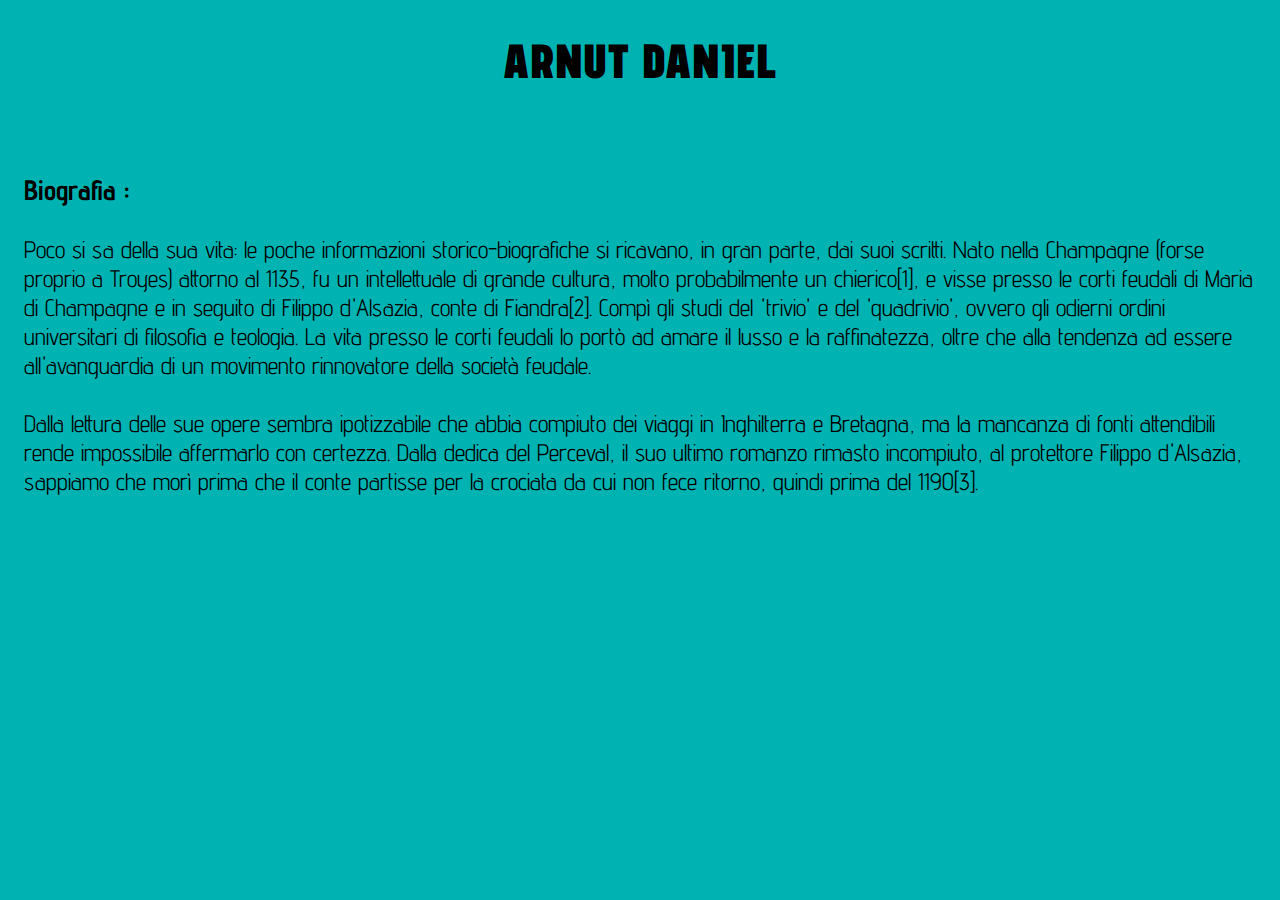
<file: autori/arnut.html>
<!DOCTYPE html>
<html lang="en">
<head>
    <meta charset="UTF-8">
    <meta name="viewport" content="width=device-width, initial-scale=1.0">
    <link href="https://fonts.googleapis.com/css2?family=Advent+Pro&display=swap" rel="stylesheet">
    
    <link rel="stylesheet" href="../style.css">
    <title>Arnut Daniel</title>
</head>
<body>
    <h1 class="title">Arnut Daniel</h1>
    <div class="par">
        <h3>Biografia : </h3>
        <p>Poco si sa della sua vita: le poche informazioni storico-biografiche si ricavano, in gran parte, dai suoi scritti. Nato nella Champagne (forse proprio a Troyes) attorno al 1135, fu un intellettuale di grande cultura, molto probabilmente un chierico[1], e visse presso le corti feudali di Maria di Champagne e in seguito di Filippo d'Alsazia, conte di Fiandra[2]. Compì gli studi del 'trivio' e del 'quadrivio', ovvero gli odierni ordini universitari di filosofia e teologia. La vita presso le corti feudali lo portò ad amare il lusso e la raffinatezza, oltre che alla tendenza ad essere all'avanguardia di un movimento rinnovatore della società feudale.<br><br>
            Dalla lettura delle sue opere sembra ipotizzabile che abbia compiuto dei viaggi in Inghilterra e Bretagna, ma la mancanza di fonti attendibili rende impossibile affermarlo con certezza. Dalla dedica del Perceval, il suo ultimo romanzo rimasto incompiuto, al protettore Filippo d'Alsazia, sappiamo che morì prima che il conte partisse per la crociata da cui non fece ritorno, quindi prima del 1190[3]. <br><br></p>
        </div>
</body>
</html>
</file>
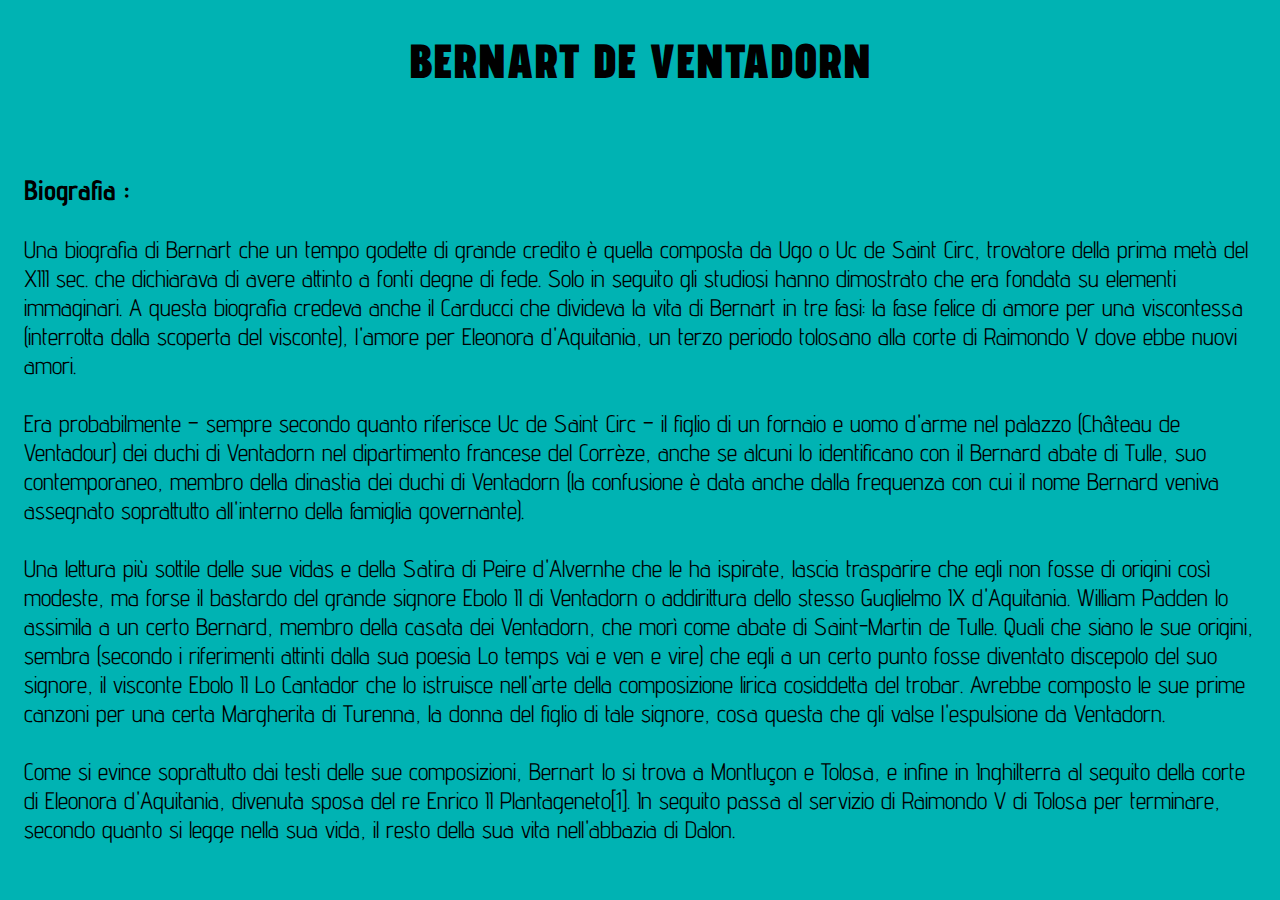
<file: autori/bernart.html>
<!DOCTYPE html>
<html lang="en">
<head>
    <meta charset="UTF-8">
    <meta name="viewport" content="width=device-width, initial-scale=1.0">
    <link href="https://fonts.googleapis.com/css2?family=Advent+Pro&display=swap" rel="stylesheet">
    
    <link rel="stylesheet" href="../style.css">
    <title>Bernart de Ventadorn</title>
</head>
<body>
    <h1 class="title">Bernart de Ventadorn</h1>
    <div class="par">
        <h3>Biografia : </h3>
        <p>Una biografia di Bernart che un tempo godette di grande credito è quella composta da Ugo o Uc de Saint Circ, trovatore della prima metà del XIII sec. che dichiarava di avere attinto a fonti degne di fede. Solo in seguito gli studiosi hanno dimostrato che era fondata su elementi immaginari. A questa biografia credeva anche il Carducci che divideva la vita di Bernart in tre fasi: la fase felice di amore per una viscontessa (interrotta dalla scoperta del visconte), l'amore per Eleonora d'Aquitania, un terzo periodo tolosano alla corte di Raimondo V dove ebbe nuovi amori. <br><br>
            Era probabilmente – sempre secondo quanto riferisce Uc de Saint Circ – il figlio di un fornaio e uomo d'arme nel palazzo (Château de Ventadour) dei duchi di Ventadorn nel dipartimento francese del Corrèze, anche se alcuni lo identificano con il Bernard abate di Tulle, suo contemporaneo, membro della dinastia dei duchi di Ventadorn (la confusione è data anche dalla frequenza con cui il nome Bernard veniva assegnato soprattutto all'interno della famiglia governante).<br><br>
            
            Una lettura più sottile delle sue vidas e della Satira di Peire d'Alvernhe che le ha ispirate, lascia trasparire che egli non fosse di origini così modeste, ma forse il bastardo del grande signore Ebolo II di Ventadorn o addirittura dello stesso Guglielmo IX d'Aquitania. William Padden lo assimila a un certo Bernard, membro della casata dei Ventadorn, che morì come abate di Saint-Martin de Tulle. Quali che siano le sue origini, sembra (secondo i riferimenti attinti dalla sua poesia Lo temps vai e ven e vire) che egli a un certo punto fosse diventato discepolo del suo signore, il visconte Ebolo II Lo Cantador che lo istruisce nell'arte della composizione lirica cosiddetta del trobar. Avrebbe composto le sue prime canzoni per una certa Margherita di Turenna, la donna del figlio di tale signore, cosa questa che gli valse l'espulsione da Ventadorn.<br><br>
            
            Come si evince soprattutto dai testi delle sue composizioni, Bernart lo si trova a Montluçon e Tolosa, e infine in Inghilterra al seguito della corte di Eleonora d'Aquitania, divenuta sposa del re Enrico II Plantageneto[1]. In seguito passa al servizio di Raimondo V di Tolosa per terminare, secondo quanto si legge nella sua vida, il resto della sua vita nell'abbazia di Dalon.</p>
        </div>
</body>
</html>
</file>
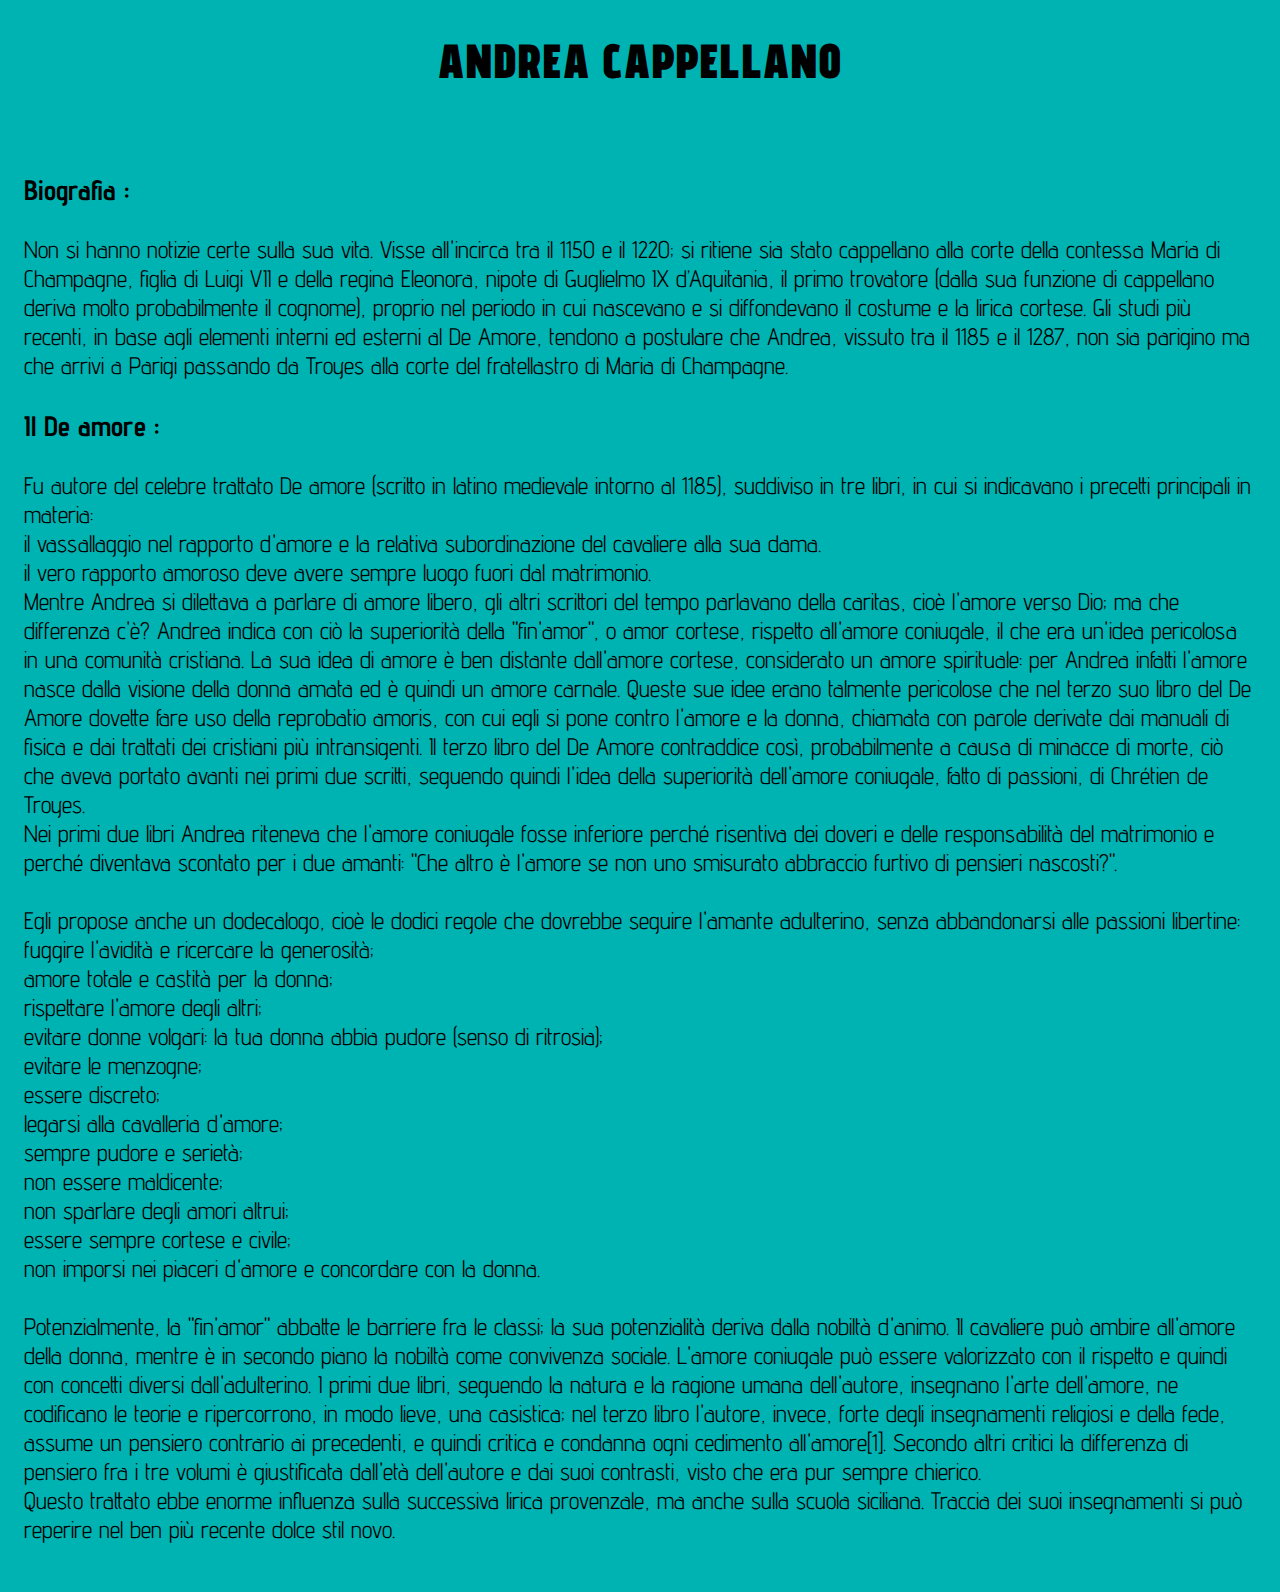
<file: autori/cappellano.html>
<!DOCTYPE html>
<html lang="en">
<head>
    <meta charset="UTF-8">
    <meta name="viewport" content="width=device-width, initial-scale=1.0">
    <link href="https://fonts.googleapis.com/css2?family=Advent+Pro&display=swap" rel="stylesheet">
    
    <link rel="stylesheet" href="../style.css">
    <title>Andrea Cappellano</title>
</head>
<body>
    <h1 class="title">Andrea Cappellano</h1>
    <div class="par">
        <h3>Biografia : </h3>
        <p>Non si hanno notizie certe sulla sua vita. Visse all'incirca tra il 1150 e il 1220; si ritiene sia stato cappellano alla corte della contessa Maria di Champagne, figlia di Luigi VII e della regina Eleonora, nipote di Guglielmo IX d’Aquitania, il primo trovatore (dalla sua funzione di cappellano deriva molto probabilmente il cognome), proprio nel periodo in cui nascevano e si diffondevano il costume e la lirica cortese. Gli studi più recenti, in base agli elementi interni ed esterni al De Amore, tendono a postulare che Andrea, vissuto tra il 1185 e il 1287, non sia parigino ma che arrivi a Parigi passando da Troyes alla corte del fratellastro di Maria di Champagne.</p>
        <h3>Il De amore : </h3>
        <p>Fu autore del celebre trattato De amore (scritto in latino medievale intorno al 1185), suddiviso in tre libri, in cui si indicavano i precetti principali in materia:<br>
            il vassallaggio nel rapporto d'amore e la relativa subordinazione del cavaliere alla sua dama.<br>
            il vero rapporto amoroso deve avere sempre luogo fuori dal matrimonio.<br>
            Mentre Andrea si dilettava a parlare di amore libero, gli altri scrittori del tempo parlavano della caritas, cioè l'amore verso Dio; ma che differenza c'è? Andrea indica con ciò la superiorità della "fin'amor", o amor cortese, rispetto all'amore coniugale, il che era un'idea pericolosa in una comunità cristiana. La sua idea di amore è ben distante dall'amore cortese, considerato un amore spirituale: per Andrea infatti l'amore nasce dalla visione della donna amata ed è quindi un amore carnale. Queste sue idee erano talmente pericolose che nel terzo suo libro del De Amore dovette fare uso della reprobatio amoris, con cui egli si pone contro l'amore e la donna, chiamata con parole derivate dai manuali di fisica e dai trattati dei cristiani più intransigenti. Il terzo libro del De Amore contraddice così, probabilmente a causa di minacce di morte, ciò che aveva portato avanti nei primi due scritti, seguendo quindi l'idea della superiorità dell'amore coniugale, fatto di passioni, di Chrétien de Troyes.<br>
            
            Nei primi due libri Andrea riteneva che l'amore coniugale fosse inferiore perché risentiva dei doveri e delle responsabilità del matrimonio e perché diventava scontato per i due amanti: "Che altro è l'amore se non uno smisurato abbraccio furtivo di pensieri nascosti?".<br><br>
            Egli propose anche un dodecalogo, cioè le dodici regole che dovrebbe seguire l'amante adulterino, senza abbandonarsi alle passioni libertine:<br>
            
            fuggire l'avidità e ricercare la generosità;<br>
            amore totale e castità per la donna;<br>
            rispettare l'amore degli altri;<br>
            evitare donne volgari: la tua donna abbia pudore (senso di ritrosia);<br>
            evitare le menzogne;<br>
            essere discreto;<br>
            legarsi alla cavalleria d'amore;<br>
            sempre pudore e serietà;<br>
            non essere maldicente;<br>
            non sparlare degli amori altrui;<br>
            essere sempre cortese e civile;<br>
            non imporsi nei piaceri d'amore e concordare con la donna.<br><br>
            Potenzialmente, la "fin'amor" abbatte le barriere fra le classi; la sua potenzialità deriva dalla nobiltà d'animo. Il cavaliere può ambire all'amore della donna, mentre è in secondo piano la nobiltà come convivenza sociale. L'amore coniugale può essere valorizzato con il rispetto e quindi con concetti diversi dall'adulterino. I primi due libri, seguendo la natura e la ragione umana dell'autore, insegnano l'arte dell'amore, ne codificano le teorie e ripercorrono, in modo lieve, una casistica; nel terzo libro l'autore, invece, forte degli insegnamenti religiosi e della fede, assume un pensiero contrario ai precedenti, e quindi critica e condanna ogni cedimento all'amore[1]. Secondo altri critici la differenza di pensiero fra i tre volumi è giustificata dall'età dell'autore e dai suoi contrasti, visto che era pur sempre chierico.<br>
            
            Questo trattato ebbe enorme influenza sulla successiva lirica provenzale, ma anche sulla scuola siciliana. Traccia dei suoi insegnamenti si può reperire nel ben più recente dolce stil novo.</p>
    </div>
</body>
</html>
</file>
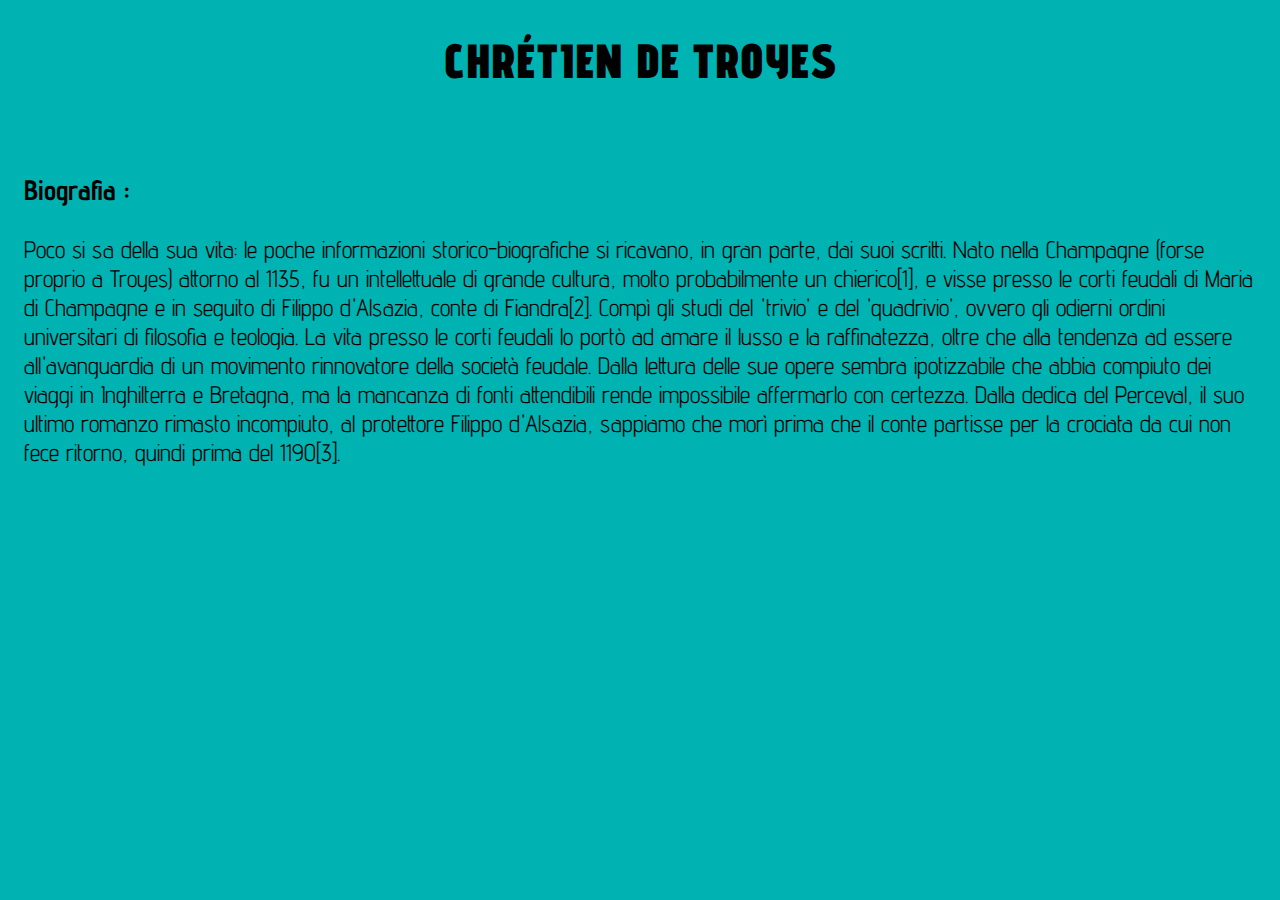
<file: autori/chretiene.html>
<!DOCTYPE html>
<html lang="en">
<head>
    <meta charset="UTF-8">
    <meta name="viewport" content="width=device-width, initial-scale=1.0">
    <link href="https://fonts.googleapis.com/css2?family=Advent+Pro&display=swap" rel="stylesheet">
    
    <link rel="stylesheet" href="../style.css">
    <title>Chrétien de Troyes</title>
</head>
<body>
    <h1 class="title">Chrétien de Troyes</h1>
    <div class="par">
        <h3>Biografia : </h3>
        <p>Poco si sa della sua vita: le poche informazioni storico-biografiche si ricavano, in gran parte, dai suoi scritti. Nato nella Champagne (forse proprio a Troyes) attorno al 1135, fu un intellettuale di grande cultura, molto probabilmente un chierico[1], e visse presso le corti feudali di Maria di Champagne e in seguito di Filippo d'Alsazia, conte di Fiandra[2]. Compì gli studi del 'trivio' e del 'quadrivio', ovvero gli odierni ordini universitari di filosofia e teologia. La vita presso le corti feudali lo portò ad amare il lusso e la raffinatezza, oltre che alla tendenza ad essere all'avanguardia di un movimento rinnovatore della società feudale.

            Dalla lettura delle sue opere sembra ipotizzabile che abbia compiuto dei viaggi in Inghilterra e Bretagna, ma la mancanza di fonti attendibili rende impossibile affermarlo con certezza. Dalla dedica del Perceval, il suo ultimo romanzo rimasto incompiuto, al protettore Filippo d'Alsazia, sappiamo che morì prima che il conte partisse per la crociata da cui non fece ritorno, quindi prima del 1190[3].</p>
        </div>
</body>
</html>
</file>
<file: style.css>
body{
    font-family: 'Courier New', Courier, monospace;
    /*padding-left: 1em;
    padding-right: 1em;*/
    margin: 0;
    padding: 0;

    font-family: 'Advent Pro', sans-serif;
    background-color: #00b3b3/*#004d4d*/;
    /*font-size: 120%;*/
}

.title {
    text-align: center;
    font-weight: 900;
    text-transform: uppercase;
    font-size: 300%;
}

.navbar {
    list-style-type: none;
    margin: 0;
    padding: 0;
    overflow: hidden;
    background-color: #333;
    /*
    position: fixed;
    top: 0;
    width: 100%;*/
}
  
.navbar li {
    float: left;
}
  
.navbar li a {
    display: inline-block;
    color: white;
    text-align: center;
    padding: 14px 16px;
    text-decoration: none;

    font-size: 110%;    
}
  
.navbar li a:hover {
    background-color: #111;
}

.par {
    font-size: x-large;
    padding: 1em;
}
.par h2{
    text-align: center;
    margin-top: 0;
}



video{
    margin-left: 50vw;
    transform: translate(-50%);
}

.citation {
    font-size: x-large;
    text-align: center;
    
}

iframe {
    margin-left: 50vw;
    transform: translate(-50%);
}

.autori {
    list-style-type: none;
}

footer{
    text-align: center;
}

img{
    display: block;
    margin-left: auto;
    margin-right: auto;
    width: 30%;
    height: 30%;
}

@media only screen and (max-width: 620px){
    .navbar li {
        float:none;
        text-align: center;
    }

    video {
        width: 100%;
    }

    p{
        font-size: x-large;
    }

    .title {
        font-size: 200%;
    }

    .autori li{
        text-align: left;
    }

    img{
        width: 100%;
        height: 100%;
    }

}
</file>
